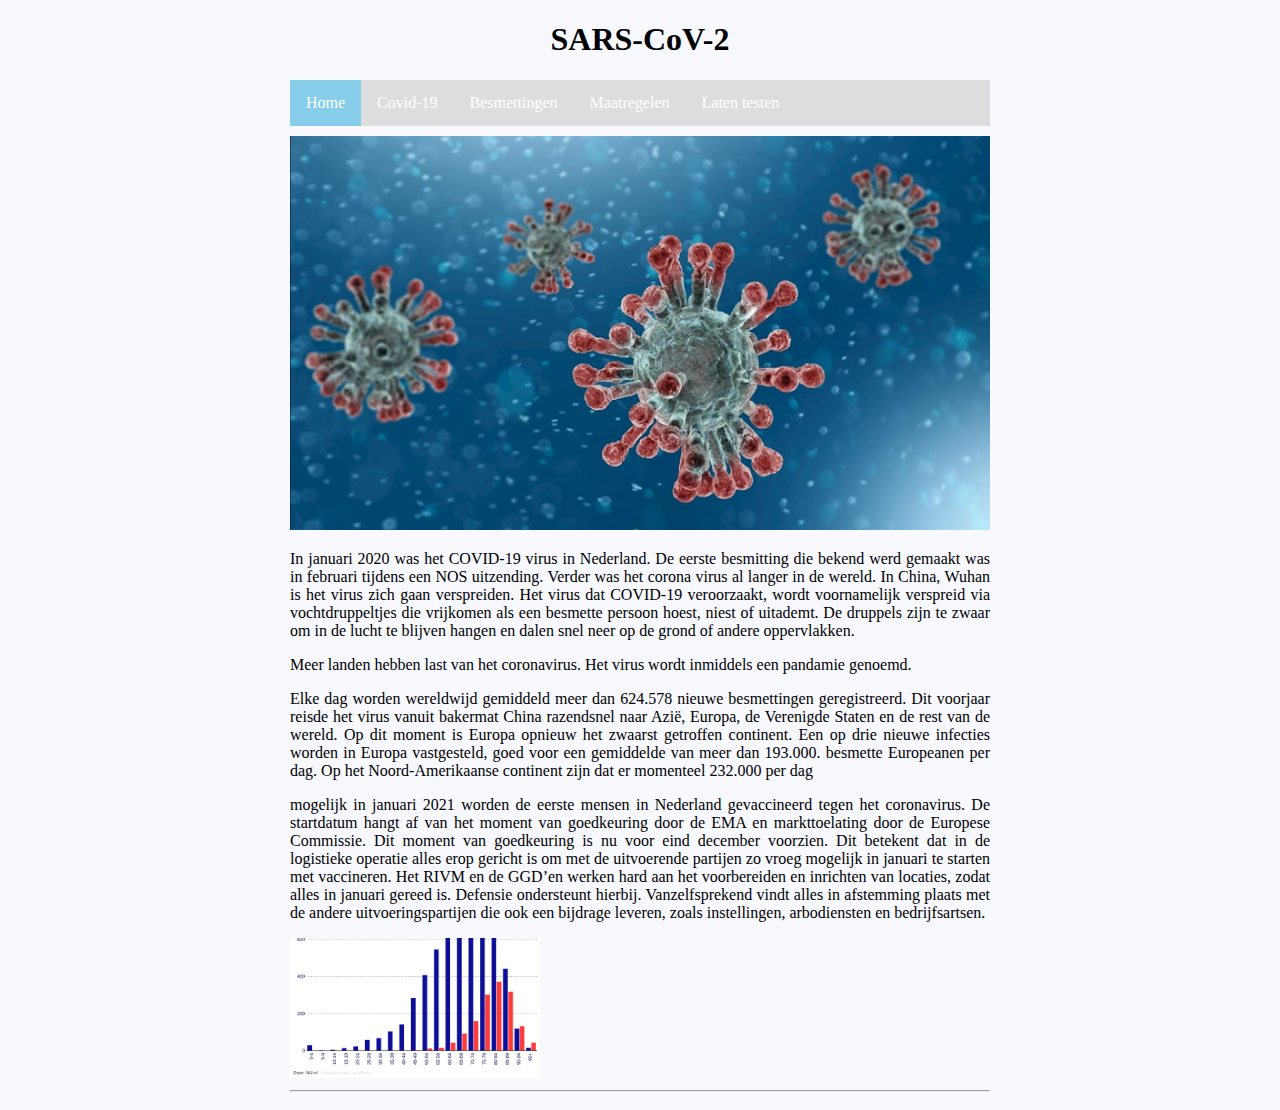
<file: index.html>
<!DOCTYPE html>

<html>

    <head>
        <link rel="stylesheet" href="style.css">
        <title>SARS-CoV-2</title>
    </head>
    
    <body>
        <main>
            <header>
                <h1 id="hoofdtitel" class="belangrijk">SARS-CoV-2</h1>
            </header>
            <nav>
                <ul>
                    <li><a class="active" href="index.html">Home</a></li>
                    <li><a href="corona.html">Covid-19</a></li>
                    <li><a href="besmettingen.html">Besmettingen</a></li>
                    <li><a href="maatregelen.html"`>Maatregelen</a></li>

                   <li><a href="testen.html">Laten testen</a></li>

                </ul>
            </nav>
            
            <article>
                
              <div id="hero">
                <img src="afbeeldingen/Corona03.jpg">
              </div>
                <p> In januari 2020 was het COVID-19 virus in Nederland. De eerste besmitting die bekend werd gemaakt was in februari tijdens een NOS uitzending. Verder was het corona virus al langer in de wereld. In China, Wuhan is het virus zich gaan verspreiden. 
                  Het virus dat COVID-19 veroorzaakt, wordt voornamelijk verspreid via vochtdruppeltjes die vrijkomen als een besmette persoon hoest, niest of uitademt. De druppels zijn te zwaar om in de lucht te blijven hangen en dalen snel neer op de grond of andere oppervlakken.</p>
                Meer landen hebben last van het coronavirus. Het virus wordt inmiddels een pandamie genoemd. </p>
                <p>Elke dag worden wereldwijd gemiddeld meer dan 624.578 nieuwe besmettingen geregistreerd. Dit voorjaar reisde het virus vanuit bakermat China razendsnel naar Azië, Europa, de Verenigde Staten en de rest van de wereld. Op dit moment is Europa opnieuw het zwaarst getroffen continent. Een op drie nieuwe infecties worden in Europa vastgesteld, goed voor een gemiddelde van meer dan 193.000. besmette Europeanen per dag. Op het Noord-Amerikaanse continent zijn dat er momenteel 232.000 per dag</p>
                <p> mogelijk in januari 2021 worden de eerste mensen in Nederland gevaccineerd tegen het coronavirus.

De startdatum hangt af van het moment van goedkeuring door de EMA en markttoelating door de Europese Commissie. Dit moment van goedkeuring is nu voor eind december voorzien.

Dit betekent dat in de logistieke operatie alles erop gericht is om met de uitvoerende partijen zo vroeg mogelijk in januari te starten met vaccineren.

Het RIVM en de GGD’en werken hard aan het voorbereiden en inrichten van locaties, zodat alles in januari gereed is. Defensie ondersteunt hierbij. Vanzelfsprekend vindt alles in afstemming plaats met de andere uitvoeringspartijen die ook een bijdrage leveren, zoals instellingen, arbodiensten en bedrijfsartsen.</p>
<img class="onderin"
src="afbeeldingen/blog-alleen-alle-cijfers-samen-geven-beste-beeld-van-corona.jpg" alt="sterftecijfers corona">

            </article>
        
            <footer>
                <hr/>
                
            </footer>
        
        </main>
    
    </body>

</html>
</file>
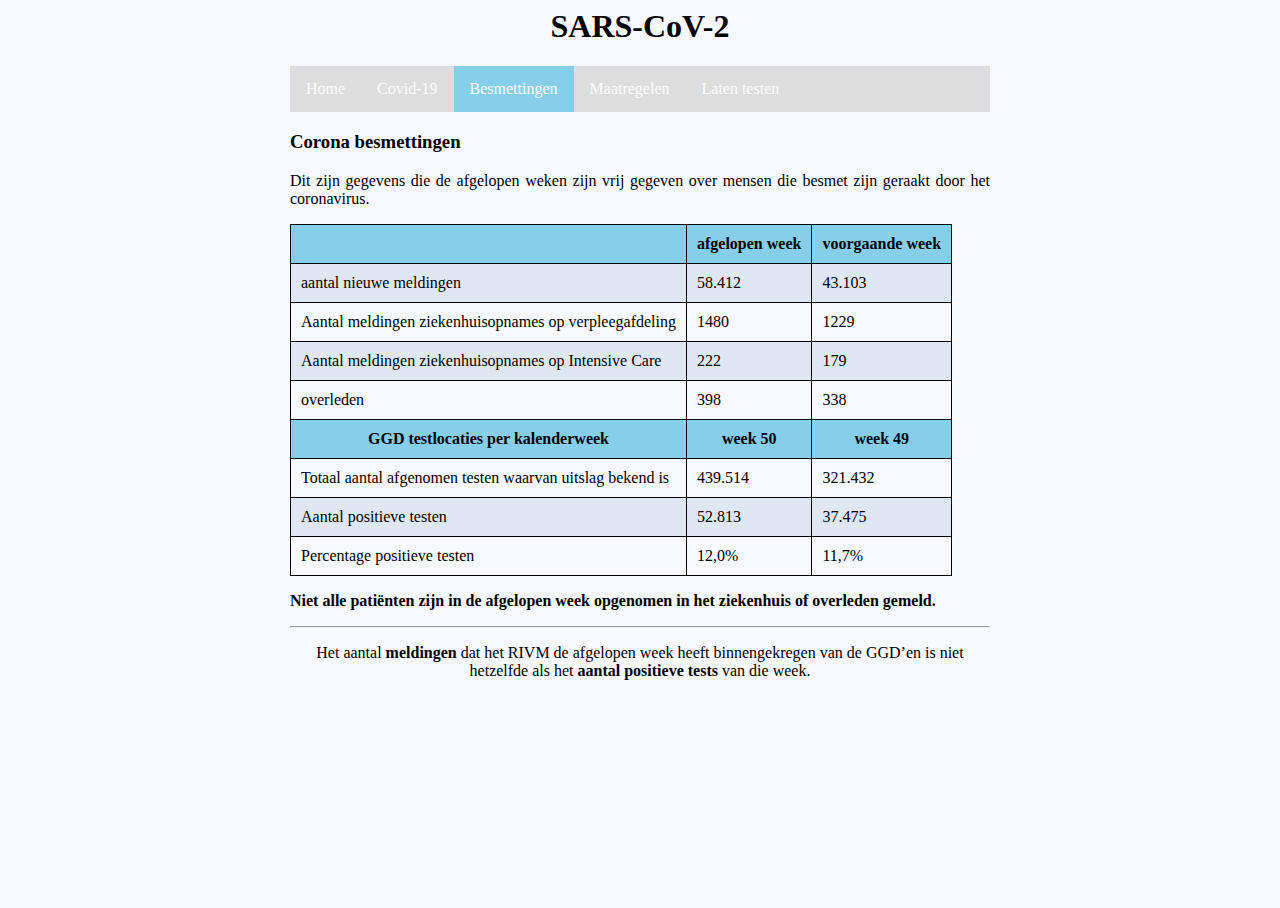
<file: besmettingen.html>
<html>

<head>
	<link rel="stylesheet" href="style.css">
	<title>SARS-CoV-2</title>
</head>
<body>
	<main>
		<header>
			<h1 id="hoofdtitel" class="belangrijk">SARS-CoV-2</h1>
		</header>
		<nav>
			<ul>
				<li><a href="index.html">Home</a></li>
				<li><a href="corona.html">Covid-19</a></li>
				<li><a class="active" href="besmettingen.html">Besmettingen</a></li>
				<li><a href="maatregelen.html" `>Maatregelen</a></li>
				<li><a href="testen.html">Laten testen</a></li>
			</ul>
		</nav>
		<article>

			<h3>Corona besmettingen</h3>
<p>Dit zijn gegevens die de afgelopen weken zijn vrij gegeven over mensen die besmet zijn geraakt door het coronavirus. </p>
<table id="table2">
 <tr>
  <td class="theader"></td>
  <td class="tlabel theader">afgelopen week</td>
  <td class="tlabel theader">voorgaande week</td>
  </tr>
<tbody>
 <tr>
  <td>aantal nieuwe meldingen</td>
  <td>58.412</td>
  <td>43.103</td>
 </tr>
 <tr> 
   <td>Aantal meldingen ziekenhuisopnames op verpleegafdeling</td>
   <td>1480</td>
   <td>1229</td> 
  </tr>
  <tr>
    <td>Aantal meldingen ziekenhuisopnames op Intensive Care</td>
    <td>222</td>
    <td>179</td>
    </tr>
  <tr>
    <td>overleden</td>
    <td>398</td>
    <td>338</td>
    </tr>
  <tr>
    <td class="tlabel theader">GGD testlocaties per kalenderweek</td>
    <td class="tlabel theader">week 50</td>
    <td class="tlabel theader">week 49</td>
   </tr>
  <tr>
    <td>Totaal aantal afgenomen testen waarvan uitslag bekend is</td>
    <td>439.514</td>
    <td>321.432</td>
    </tr>
  <tr>
    <td>Aantal positieve testen</td>
    <td>52.813</td>
    <td>37.475</td>
    </tr>
  <tr>
    <td>Percentage positieve testen</td>
    <td>12,0%</td>
    <td>11,7%</td>
    </tr>
   </tbody>
</table>
<p class="txt-bold">Niet alle patiënten zijn in de afgelopen week opgenomen in het ziekenhuis of overleden gemeld.</p>
           
        
            <footer>
                <hr/>
               
              <p>Het aantal <span class="txt-bold">meldingen</span> dat het RIVM de afgelopen week heeft binnengekregen van de GGD’en is niet hetzelfde als het <span class="txt-bold">aantal positieve tests</span> van die week.
              </p></footer>
        
        
        </main>
    
    </body>

</html>
</file>
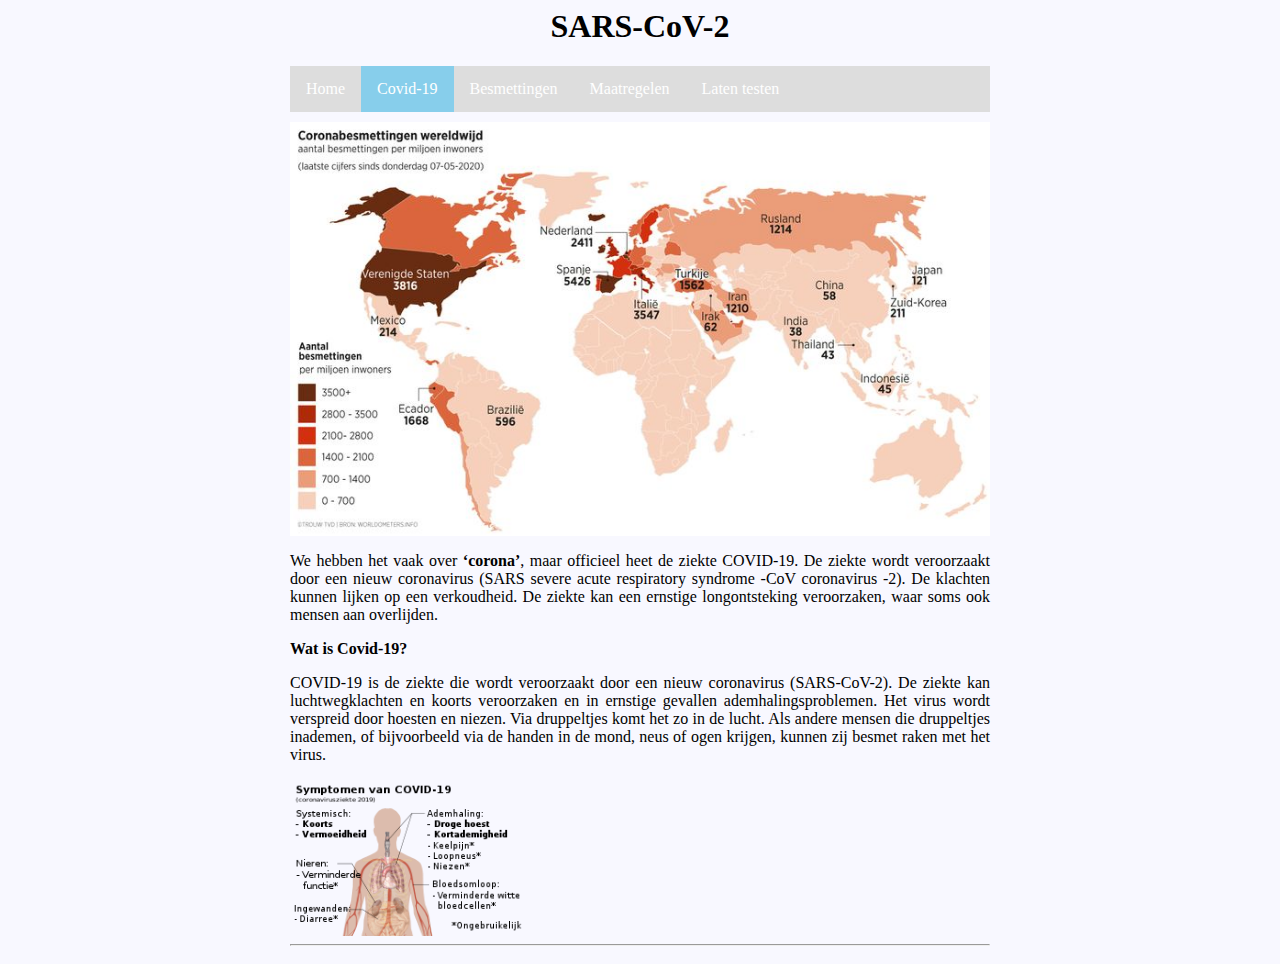
<file: corona.html>
<html>

<head>
	<link rel="stylesheet" href="style.css">
	<title>SARS-CoV-2</title>
</head>

<body>
	<main>
		<header>
			<h1 id="hoofdtitel" class="belangrijk">SARS-CoV-2</h1>
		</header>
		<nav>
			<ul>
				<li><a href="index.html">Home</a></li>
				<li><a class="active" href="corona.html">Covid-19</a></li>
				<li><a href="besmettingen.html">Besmettingen</a></li>
				<li><a href="maatregelen.html" `>Maatregelen</a></li>
				<li><a href="testen.html">Laten testen</a></li>
			</ul>
		</nav>
		<article>
      <div id="hero">
        <img src="afbeeldingen/wereldwijd.jpg">
        </div>
			<p>
				We hebben het vaak over <span class="txt-bold">‘corona’</span>, maar officieel heet de ziekte COVID-19. De ziekte wordt veroorzaakt door een nieuw coronavirus
				(SARS severe acute respiratory syndrome -CoV coronavirus -2). De klachten kunnen lijken op een verkoudheid. De ziekte
				kan een ernstige longontsteking veroorzaken, waar soms ook mensen aan overlijden.</p><p><span class="txt-bold">Wat is Covid-19?</span></p>
        <p>COVID-19 is de ziekte die wordt veroorzaakt door een nieuw coronavirus (SARS-CoV-2). De ziekte kan luchtwegklachten en koorts veroorzaken en
				in ernstige gevallen ademhalingsproblemen. Het virus wordt verspreid door hoesten en niezen. Via druppeltjes komt het
				zo in de lucht. Als andere mensen die druppeltjes inademen, of bijvoorbeeld via de handen in de mond, neus of ogen krijgen,
				kunnen zij besmet raken met het virus.</p>
      <img class="links"
      src="afbeeldingen/langnl-266px-Symptoms_of_coronavirus_disease_2019.png" alt="symptomen corona">
				<footer>
					<hr/>
						
            </footer>
        
        </main>
    
    </body>

</html>
</file>
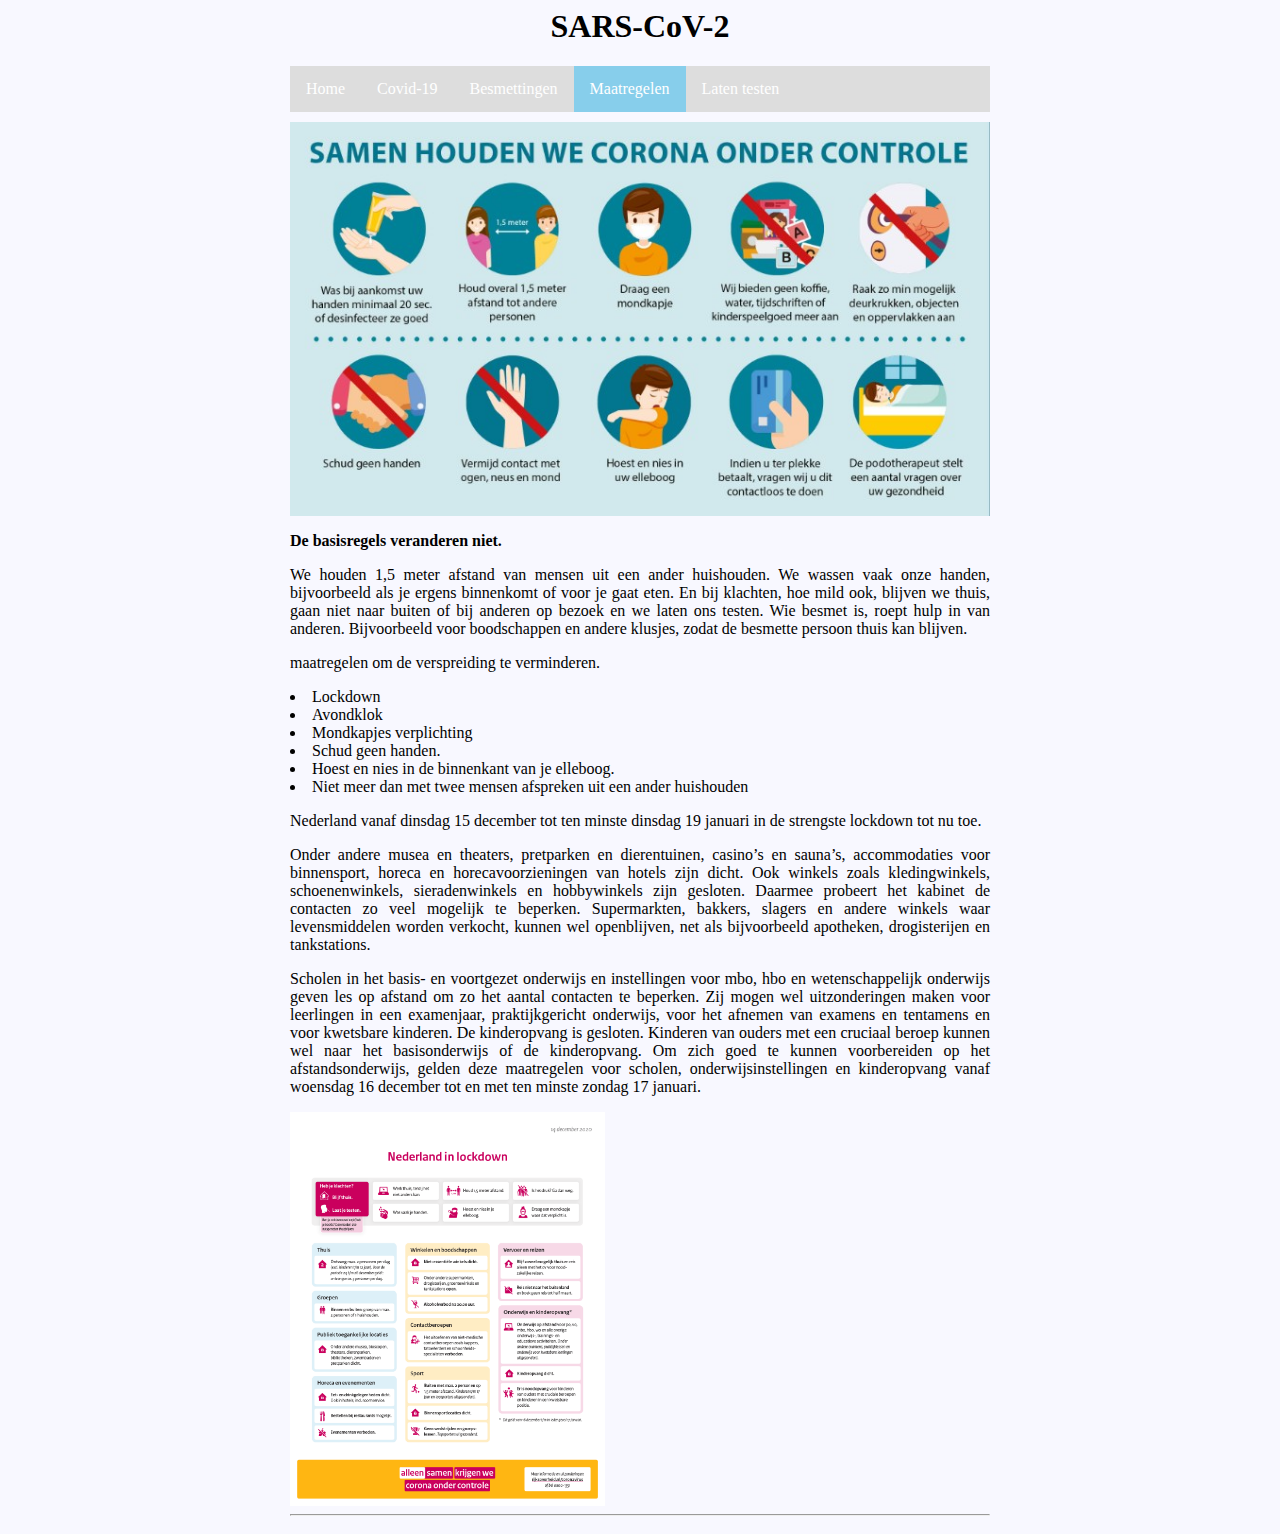
<file: maatregelen.html>
<html>

<head>
	<link rel="stylesheet" href="style.css">
	<title>SARS-CoV-2</title>
</head>

<body>
	<main>
		<header>
			<h1 id="hoofdtitel" class="belangrijk">SARS-CoV-2</h1>
		</header>
		<nav>
			<ul>
				<li><a href="index.html">Home</a></li>
				<li><a href="corona.html">Covid-19</a></li>
				<li><a href="besmettingen.html">Besmettingen</a></li>
				<li><a class="active" href="maatregelen.html" `>Maatregelen</a></li>
				<li><a href="testen.html">Laten testen</a></li>
			</ul>
		</nav>
		<article>
      <div id="hero">
        <img src="afbeeldingen/mondkapjes.jpg">
        </div>
			<p class="txt-bold">De basisregels veranderen niet.</p> We houden 1,5 meter afstand van mensen uit een ander huishouden. We wassen vaak onze handen, bijvoorbeeld als je ergens binnenkomt of voor je gaat eten. En bij klachten, hoe mild ook, blijven we thuis, gaan niet naar buiten of bij anderen op bezoek en we laten ons testen. Wie besmet is, roept hulp in van anderen. Bijvoorbeeld voor boodschappen en andere klusjes, zodat de besmette persoon thuis kan blijven. </p> 
      <p>maatregelen om de verspreiding te verminderen.</p>
      <li>Lockdown</li>
      <li>Avondklok</li>
      <li>Mondkapjes verplichting</li>
      <li>Schud geen handen.</li>
      <li>Hoest en nies in de binnenkant van je elleboog.</li>
   <li>Niet meer dan met twee mensen afspreken uit een ander huishouden</li>
      <p>Nederland vanaf dinsdag 15 december tot ten minste dinsdag 19 januari in de strengste lockdown tot nu toe.</p>
      <p>Onder andere musea en theaters, pretparken en dierentuinen, casino’s en sauna’s, accommodaties voor binnensport, horeca en horecavoorzieningen van hotels zijn dicht. Ook winkels zoals kledingwinkels, schoenenwinkels, sieradenwinkels en hobbywinkels zijn gesloten. Daarmee probeert het kabinet de contacten zo veel mogelijk te beperken. Supermarkten, bakkers, slagers en andere winkels waar levensmiddelen worden verkocht, kunnen wel openblijven, net als bijvoorbeeld apotheken, drogisterijen en tankstations.</p>
      <p>Scholen in het basis- en voortgezet onderwijs en instellingen voor mbo, hbo en wetenschappelijk onderwijs geven les op afstand om zo het aantal contacten te beperken. Zij mogen wel uitzonderingen maken voor leerlingen in een examenjaar, praktijkgericht onderwijs, voor het afnemen van examens en tentamens en voor kwetsbare kinderen. De kinderopvang is gesloten. Kinderen van ouders met een cruciaal beroep kunnen wel naar het basisonderwijs of de kinderopvang. Om zich goed te kunnen voorbereiden op het afstandsonderwijs, gelden deze maatregelen voor scholen, onderwijsinstellingen en kinderopvang vanaf woensdag 16 december tot en met ten minste zondag 17 januari.</p> <img class="rechts"
          src="afbeeldingen/201214_Nederland in Lockdown.png" alt="maatregelen corona">
      	<footer>
					<hr/>
        
				</footer>

	</main>

</body>

</html>
</file>
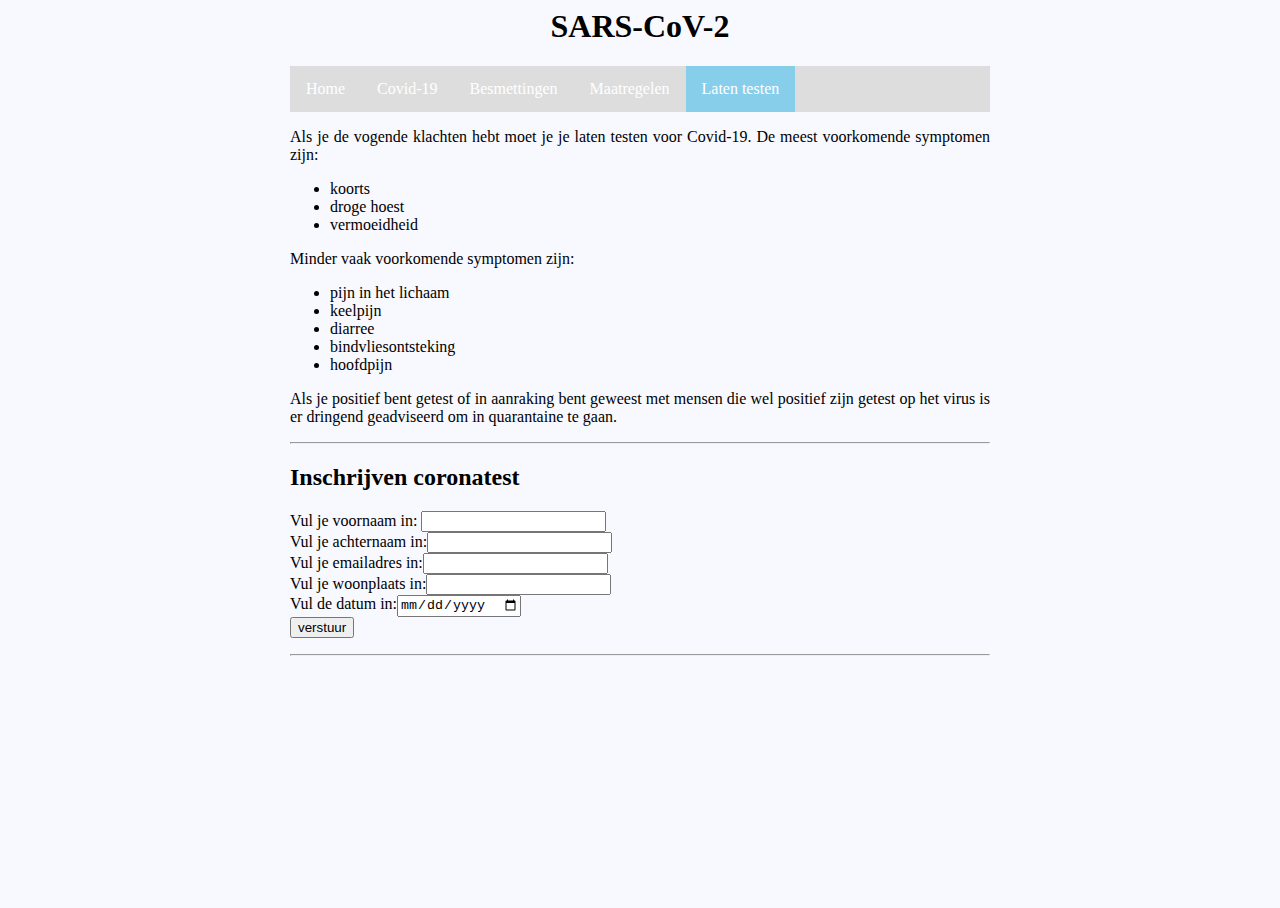
<file: testen.html>
<html>

<head>
	<link rel="stylesheet" href="style.css">
	<title>SARS-CoV-2</title>
</head>


<body>
	<main>
		<header>
			<h1 id="hoofdtitel" class="belangrijk">SARS-CoV-2</h1>
		</header>
		<nav>
			<ul>
				<li><a href="index.html">Home</a></li>
				<li><a href="corona.html">Covid-19</a></li>
				<li><a href="besmettingen.html">Besmettingen</a></li>
				<li><a href="maatregelen.html" `>Maatregelen</a></li>
				<li><a class="active" href="testen.html">Laten testen</a></li>
			</ul>
		</nav>
		<article>
			<p>
				Als je de vogende klachten hebt moet je je laten testen voor Covid-19. De meest voorkomende symptomen zijn:
				<ul>
					<li> koorts </li>
					<li> droge hoest </li>
					<li> vermoeidheid </li>
				</ul>
			</p>

			<p>Minder vaak voorkomende symptomen zijn:</p>

			<ul>
				<li> pijn in het lichaam</li>
				<li> keelpijn</li>
				<li> diarree </li>
				<li>bindvliesontsteking </li>
				<li> hoofdpijn</li>
			</ul>

			<p> Als je positief bent getest of in aanraking bent geweest met mensen die wel positief zijn getest op het virus is er
				dringend geadviseerd om in quarantaine te gaan. </p>



			<hr/>
				<h2>Inschrijven coronatest</h2>
				<form action="mailto:112518@emmauscollege.nl" method="post">
					<div>
						<label for="voornaam">Vul je voornaam in:</label> <input type="text" name="voornaam" id="voornaam"></div>
     <div><label for="achternaam">Vul je achternaam in:</label><input type="text" name="achternaam" id="achternaam"> </div>
       <div><label for="email">Vul je emailadres in:</label><input type="email" name="email" id="email"> </div>
       <div><label for="woonplaats">Vul je woonplaats in:</label><input type="text" name="woonplaats" id="woonplaats"> </div>   
       <div><label for="testdatum">Vul de datum in:</label><input type="date" name="testdatum" id="testdatum"> </div>  
<button type="submit">verstuur</button>
     </form> 



        
    
           
        
            <footer>
                <hr/>
                
            </footer>
        
        </main>
    
    </body>

</html>
</file>
<file: style.css>
/* Basislayout */

html, body {
    height: 100%;
    padding: 0;
    background-color: ghostwhite; 
    
    color: black;
    font: Verdana, Arial, Sans-Serif;
}


main {
    margin: 0 auto;
    width: 700px;
    position: relative;
}


article {
    position: relative;
    text-align: justify;
    z-index: 8;
}


header {
    text-align: center;
}
#hero>img {
  margin-top: 10px;
  z-index: 1;
  width: 100%;
}

footer {
    text-align: center;
    padding-bottom: 10px;
}


/* specifieke stijlen */


.links{
    margin-right: 40px;
    width: 250px;
}


.onderin{
    margin-right: 40px;
    width: 250px;
}


.rechts{
    margin-right: 40px;
    width: 45%;
}

  

.smalltext {
    font-size: 0.7em;
}

a {
    color: blueviolet;
    text-decoration: none;
}

a:hover {
    text-decoration: underline;
}
.theader {
  background-color: skyblue;
}
.tlabel {
  text-align: center;
  font-weight:  bold;
}

/* navigatiebalk */
nav ul {
    list-style-type: none;
    margin: auto;
    padding: 0;
    background-color: #dddddd;
    overflow: hidden;
}

nav ul li {
    float: left;
}

nav li a {
    display: block;
    color: white;
    text-align: center;
    padding: 14px 16px;
    text-decoration: none;
}

nav li a:hover {
    background-color: #aaaaaa;
}

nav li a.active {
    background-color: skyblue;
}

table, th, td {
    border: 1px solid;
    border-collapse: collapse;
    padding: 10px; 
  /* Geeft cellpadding aan */
}
tr:nth-child(odd) {
    background-color: #dfe7f2;
    color: #000000;
}

.txt-bold{
  font-weight: bold;
}
</file>
